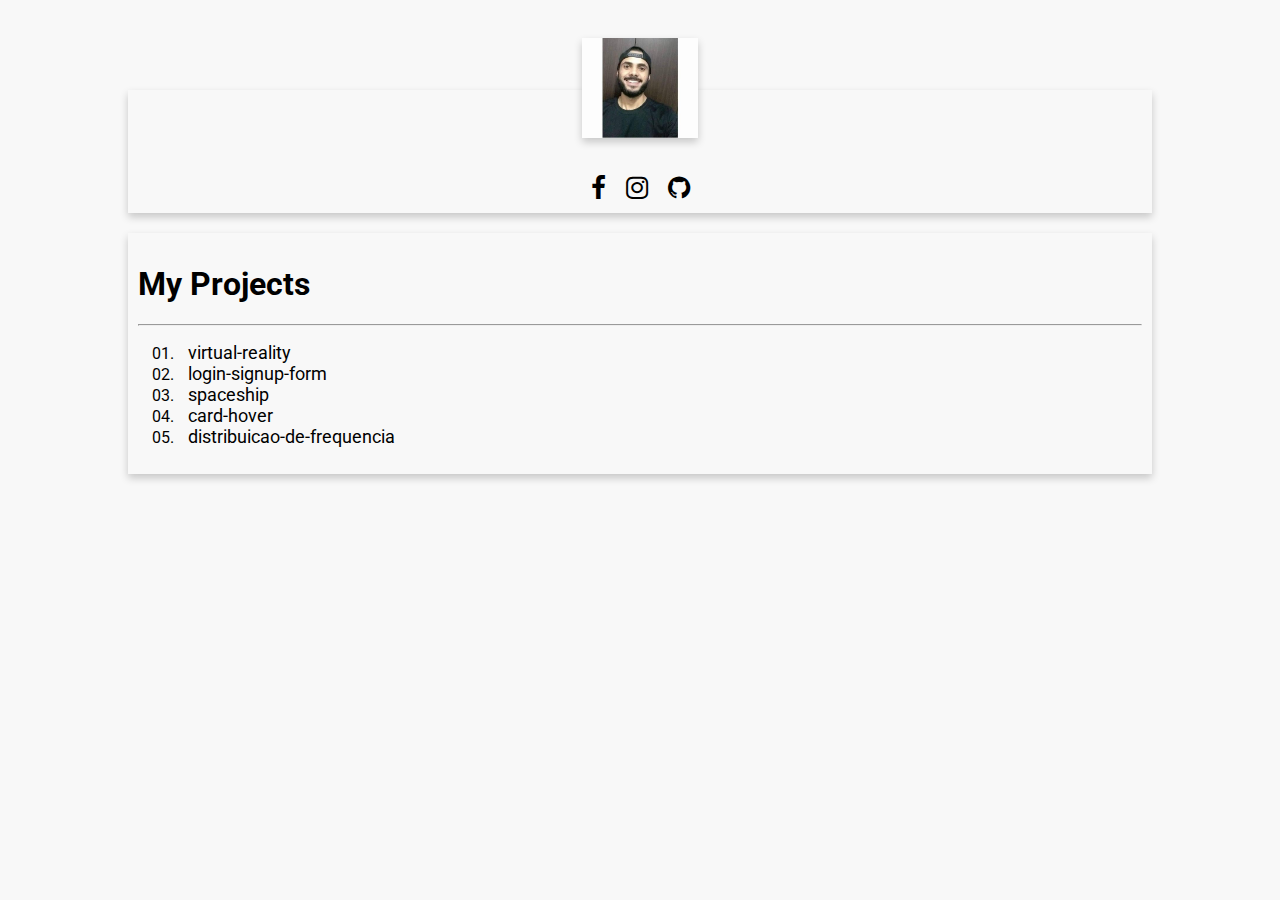
<file: index.html>
<!DOCTYPE html>
<html>
<head>
	<title>Meu Curriculum</title>
	<link rel="stylesheet" type="text/css" href="./assets/css/styles.css">
	<link rel="stylesheet" href="https://cdnjs.cloudflare.com/ajax/libs/font-awesome/4.7.0/css/font-awesome.min.css">
	<link href="https://fonts.googleapis.com/css2?family=Roboto:wght@100;300&display=swap" rel="stylesheet">
	
</head>
<body>

	<div class="container">
		<div class="description">
			<div class="photo">
				<center><img class="my-photo" src="./assets/imgs/photo-profile.png"></center>
			</div>
			<div class="social-media">
				<a target="_blank" href="https://www.facebook.com/luis.f.covelo"><i class="fa fa-facebook"></i></a>
				<a target="_blank" href="https://www.instagram.com/luiscovelo_"><i class="fa fa-instagram"></i></a>
				<a target="_blank" href="https://www.github.com/luiscovelo"><i class="fa fa-github"></i></a>
			</div>
		</div>

		<div class="card">
			<div class="card-title">
				<h1>My Projects</h1>
				<hr>
			</div>
			<div class="card-body">
				<ul>
                    <li>
                        <a target="_blank" href="https://luiscovelo.github.io/virtual-reality/">virtual-reality</a>
                    </li>
                    <li>
                        <a target="_blank" href="https://luiscovelo.github.io/login-signup-form/">login-signup-form</a>
					</li>
					<li>
                        <a target="_blank" href="https://luiscovelo.github.io/spaceship/">spaceship</a>
					</li>
					<li>
                        <a target="_blank" href="https://luiscovelo.github.io/card-hover/">card-hover</a>
					</li>
					<li>
                        <a target="_blank" href="https://luiscovelo.github.io/distribuicao-de-frequencia/">distribuicao-de-frequencia</a>
                    </li>
                </ul>
			</div>
		</div>

	</div>

	<!-- Global site tag (gtag.js) - Google Analytics -->
	<script async src="https://www.googletagmanager.com/gtag/js?id=UA-175677497-1"></script>
	<script>
	window.dataLayer = window.dataLayer || [];
	function gtag(){dataLayer.push(arguments);}
	gtag('js', new Date());

	gtag('config', 'UA-175677497-1');
	</script>


</body>
</html>
</file>
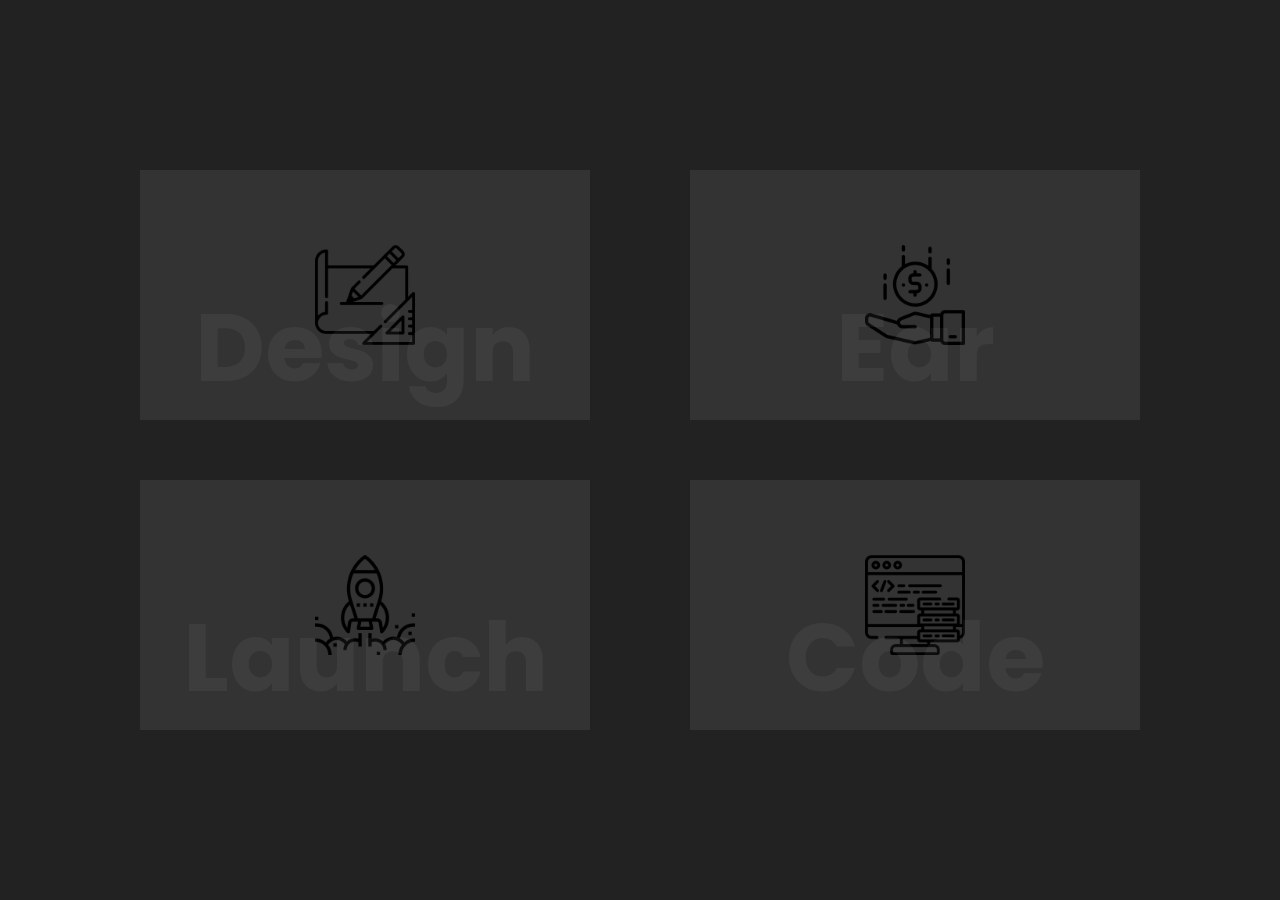
<file: card-hover/index.html>
<!DOCTYPE html>
<html lang="en">
<head>
    <meta charset="UTF-8">
    <meta name="viewport" content="width=device-width, initial-scale=1.0">
    <title>card-hover</title>

    <link rel="stylesheet" href="./assets/css/style.css">

</head>
<body>
    
    <div class="container">

        <div class="card">
            <div class="image-card" data-text="Design">
                <img src="./assets/imgs/sketch.png" alt="Skecth">
            </div>
            <div class="content">
                <div>
                    <h3>Design</h3>
                    <p>
                        Lorem ipsum dolor sit amet consectetur adipisicing elit. Hic nihil iure fugit?
                    </p>
                    <a href="#">Read More</a>
                </div>
            </div>
        </div>

        <div class="card">
            <div class="image-card" data-text="Ear">
                <img src="./assets/imgs/money.png" alt="Earn">
            </div>
            <div class="content">
                <div>
                    <h3>Earn</h3>
                    <p>
                        Lorem ipsum dolor sit amet consectetur adipisicing elit. Hic nihil iure fugit?
                    </p>
                    <a href="#">Read More</a>
                </div>
            </div>
        </div>

        <div class="card">
            <div class="image-card" data-text="Launch">
                <img src="./assets/imgs/startup.png" alt="Launch">
            </div>
            <div class="content">
                <div>
                    <h3>Launch</h3>
                    <p>
                        Lorem ipsum dolor sit amet consectetur adipisicing elit. Hic nihil iure fugit?
                    </p>
                    <a href="#">Read More</a>
                </div>
            </div>
        </div>

        <div class="card">
            <div class="image-card" data-text="Code">
                <img src="./assets/imgs/data.png" alt="Code">
            </div>
            <div class="content">
                <div>
                    <h3>Code</h3>
                    <p>
                        Lorem ipsum dolor sit amet consectetur adipisicing elit. Hic nihil iure fugit?
                    </p>
                    <a href="#">Read More</a>
                </div>
            </div>
        </div>

    </div>

</body>
</html>
</file>
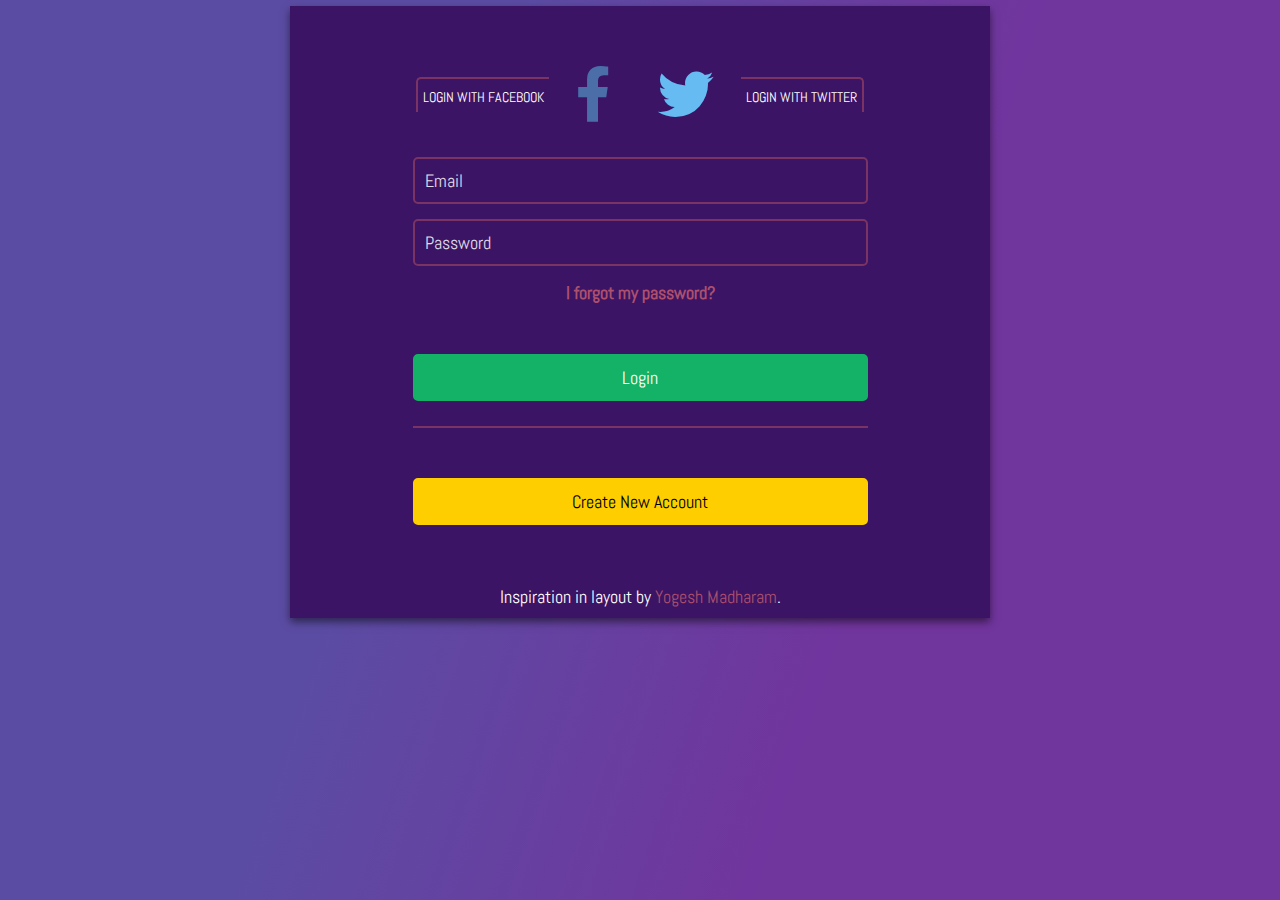
<file: login-signup-form/index.html>
<!DOCTYPE html>
<html lang="en">
<head>
    <meta charset="UTF-8">
    <meta name="viewport" content="width=device-width, initial-scale=1.0">
    <title>login-signup-form</title>

    <link href="https://fonts.googleapis.com/css2?family=Abel&display=swap" rel="stylesheet">
    <link rel="stylesheet" href="./assets/css/style.css">
    <link rel="stylesheet" href="https://cdnjs.cloudflare.com/ajax/libs/font-awesome/5.14.0/css/all.min.css">

</head>
<body>
    
    <div class="container">

        <div class="header">
            <div class="connection-socials-medias">
                <p class="p-login-facebook"><a href="#">LOGIN WITH FACEBOOK</a></p>
                <span class="icon-facebook">
                    <i class="fab fa-facebook-f"></i>
                </span>
                <span class="icon-twitter">
                    <i class="fab fa-twitter"></i>
                </span>
                <p class="p-login-twitter"><a href="#">LOGIN WITH TWITTER</a></p>
            </div>
        </div>
        <div class="content">

            <form action="#">
                <input type="text" placeholder="Email">
                <input type="text" placeholder="Password">

                <p class="p-recovery-password">
                    <a href="#">I forgot my password?</a>
                </p>

                <button class="btn-login">Login</button>
            </form>

            <div class="clear-fix"></div>

            <button class="btn-new-account">Create New Account</button>

        </div>

        <div class="footer">
            <p>Inspiration in layout by <a target="_blank" href="https://dribbble.com/shots/4031090-Login-Signup-Form">Yogesh Madharam</a>.</p>
        </div>

    </div>

</body>
</html>
</file>
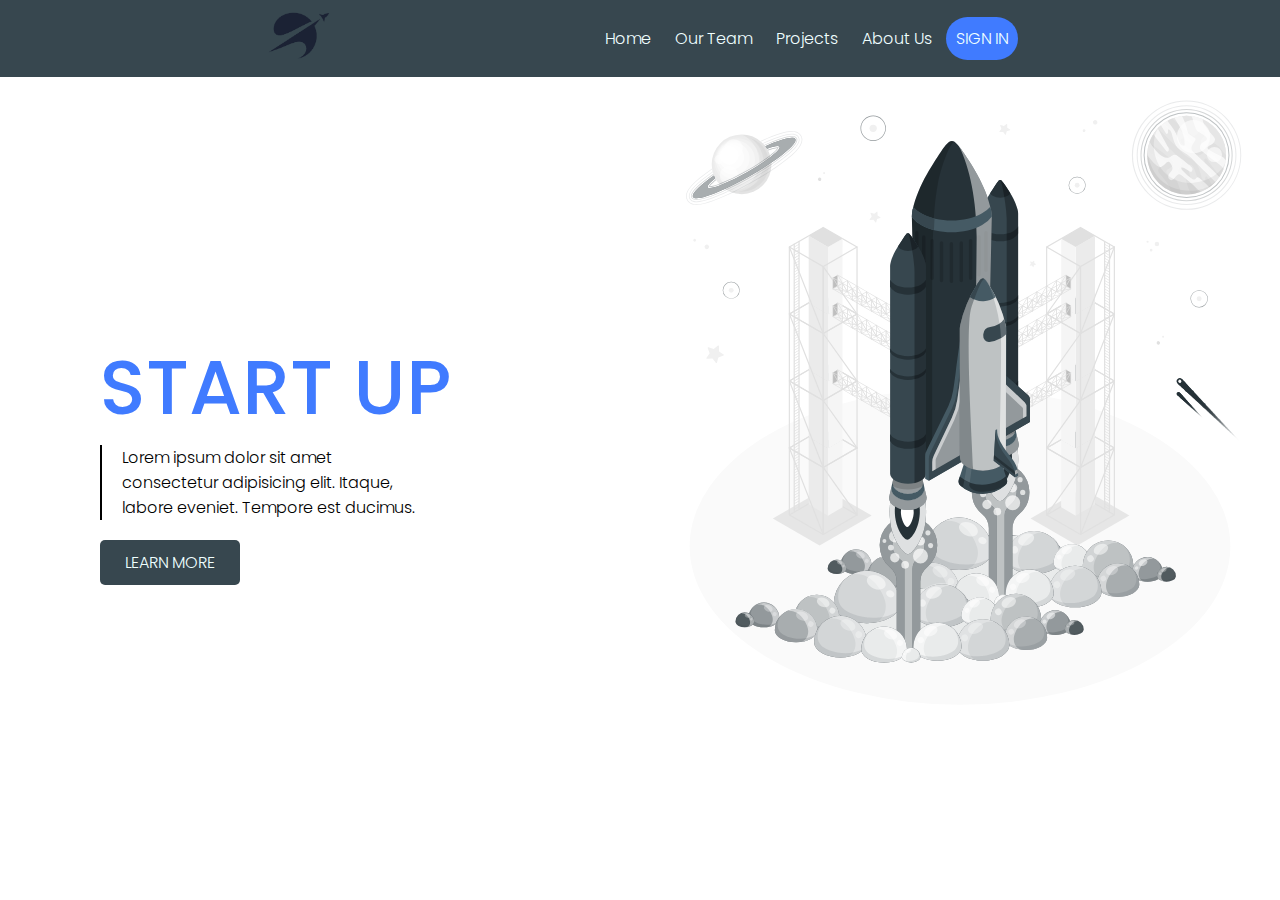
<file: spaceship/index.html>
<!DOCTYPE html>
<html lang="en">
<head>
    <meta charset="UTF-8">
    <meta name="viewport" content="width=device-width, initial-scale=1.0">
    <title>spaceship</title>

    <link href="https://fonts.googleapis.com/css2?family=Poppins:wght@100;300;500;700;900&amp;display=swap" rel="stylesheet">
    <link rel="stylesheet" href="./assets/css/style.css">

</head>
<body>
    
    <header class="header">
        <nav class="navbar">
            <a href="#">
                <img src="./assets/imgs/logo.png" alt="" width="70">
            </a>
            <ul>
                <li><a href="#">Home</a></li>
                <li><a href="#">Our Team</a></li>
                <li><a href="#">Projects</a></li>
                <li><a href="#">About Us</a></li>
                <li><a href="#" class="btn-login">Sign In</a></li>
            </ul>
        </nav>
    </header>

    <div class="container">

        <section class="content">
            <div class="details">
                <p class="title">Start Up</p>
                <div>
                    <p>Lorem ipsum dolor sit amet consectetur adipisicing elit. Itaque, labore eveniet. Tempore est ducimus.</p>
                </div>
                <button class="btn-learn-more">Learn More</button>
            </div>
        </section>

        <section class="content-img">
            <img class="img-1" src="./assets/imgs/Rocket-amico.svg">
        </section>

    </div>

</body>
</html>
</file>
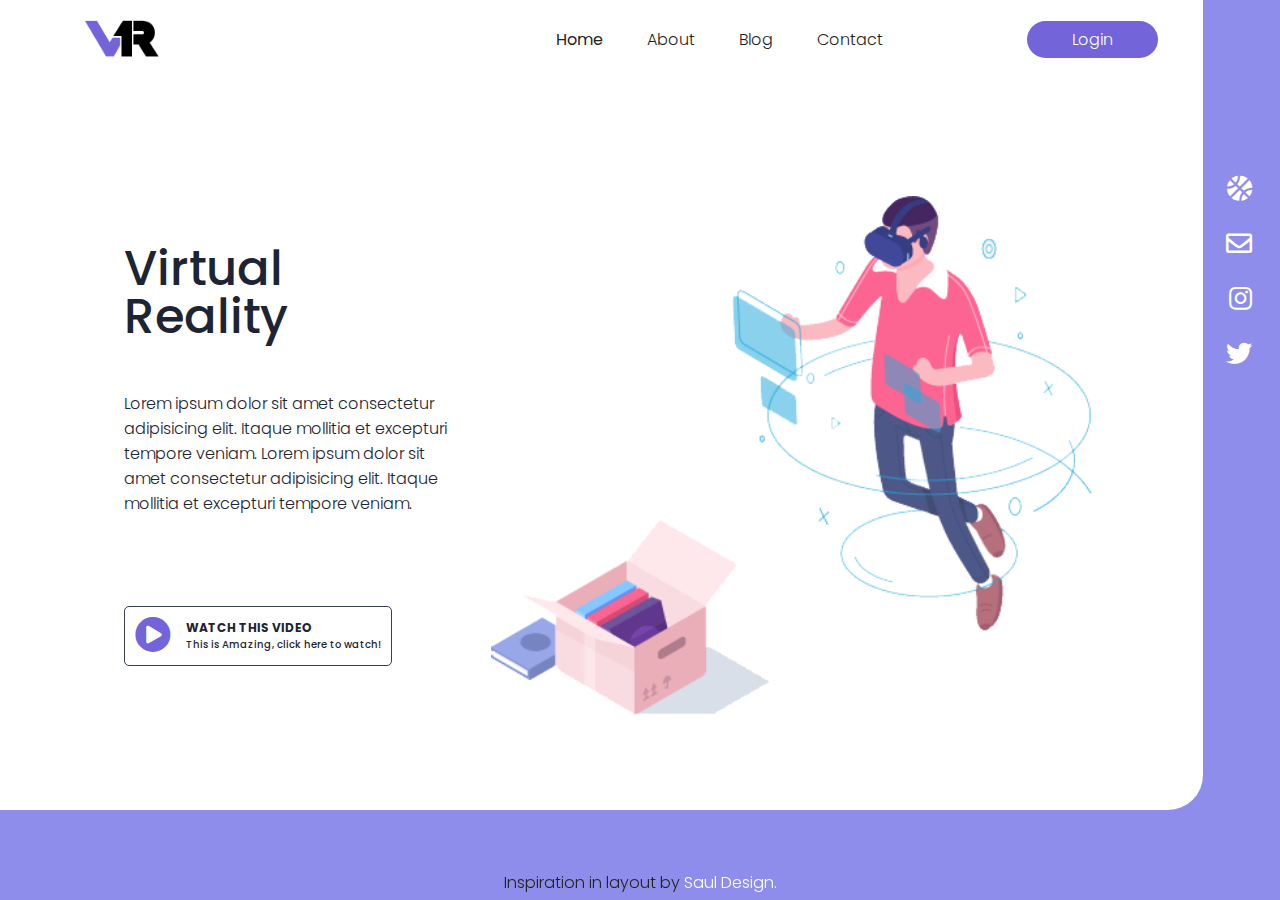
<file: virtual-reality/index.html>
<!DOCTYPE html>
<html lang="en">

<head>
    <meta charset="UTF-8">
    <meta name="viewport" content="width=device-width, initial-scale=1.0">
    <title>Virtual Reality</title>
    <link href="https://fonts.googleapis.com/css2?family=Poppins:wght@100;300;500;700;900&display=swap" rel="stylesheet">
    <link rel="stylesheet" href="https://cdnjs.cloudflare.com/ajax/libs/font-awesome/5.14.0/css/all.min.css">
    <link rel="stylesheet" href="./assets/css/style.css">
</head>

<body>

    <nav class="nav">
        <button class="btn-toggle"><i class="fas fa-bars"></i></button>
        <span class="logo"><img src="./assets/imgs/logo.png" width="75" alt="Logo Virtual Reality"></span>
        <ul id="navList">
            <li class="nav-link"><a href="#" class="active">Home</a></li>
            <li class="nav-link"><a href="#">About</a></li>
            <li class="nav-link"><a href="#">Blog</a></li>
            <li class="nav-link spancing-in-link"><a href="#">Contact</a></li>
            <li><a href="#" class="btn-login">Login</a></li>
        </ul>
    </nav>

    <div class="main">
        <div class="section-frontend">
            <div class="container">
                <div class="content">
                    <h1>Virtual <br> Reality</h1>
                    <p>
                        Lorem ipsum dolor sit amet consectetur adipisicing elit. Itaque mollitia et excepturi tempore veniam. Lorem ipsum dolor sit amet consectetur adipisicing elit. Itaque mollitia et excepturi tempore veniam.
                    </p>
                    <div class="watch-video">
                        <span class="icon-play-video"><i class="fas fa-play-circle"></i></span>
                        <div class="description-video">
                            <p class="title">Watch this video</p>
                            <p class="subtitle">This is Amazing, click here to watch!</p>
                        </div>
                    </div>
                </div>
                <div class="content-img">
                    <img src="./assets/imgs/men-virtual-reality.png" alt="Men Virtual Reality">
                </div>
            </div>
        </div>
        <div class="section-backend">
            <ul class="list-items-sociais">
                <li><a href="#"><i class="fas fa-basketball-ball"></i></a></li>
                <li><a href="#"><i class="far fa-envelope"></i></a></li>
                <li><a href="#"><i class="fab fa-instagram"></i></a></li>
                <li><a href="#"><i class="fab fa-twitter"></i></a></li>
            </ul>
        </div>
        <div class="section-footer">
            <p>Inspiration in layout by <a href="https://www.instagram.com/p/CCZTg_bpDkN/" target="_blank">Saul Design.</a></p>
        </div>
    </div>

    <script src="./assets/js/init.js"></script>

</body>

</html>
</file>
<file: assets/css/styles.css>
html, body {
	margin: 0;
}

body {
	background-color: #F8F8F8;
}

html {
	font-family: 'Roboto', sans-serif;
}

.container {
	display: block;
	padding-top: 7%;
	padding-right: 10%;
	padding-left: 10%;
}

.my-info {
	width: 60%;
	background-color: #08A764;
	color: #fff;
	padding-left: 3%;
	height: 350px;
}

.social-media {
	padding-top: 2%;
	display: flex;
  	align-items: center;
  	justify-content: center
}

a {
	color: #000000;
	font-size: 26px;
	margin: 10px;
	border: 0;
	background: transparent;
	cursor: pointer;
	text-decoration: none;
}

.my-photo {
	box-shadow: 0 4px 8px 0 rgba(0,0,0,0.2);
	height: 100px;
	margin-top: -5%;
}
.photo {
	width: 100%;
	align-items: center; 
}
.text-center {
	text-align: center;
}

.description {
	height: auto;
	box-shadow: 0 4px 8px 0 rgba(0,0,0,0.2);
}

.infos {
	margin-top: 2%;
	margin-left: 3%;
	margin-right: 3%;
}

.personal-info {
	display: flex;
	justify-content: center;
	align-items: center;
}

.info {
	display: flex;
	margin-left: 5%;
	margin-right: 5%;
	font-size: 23px;
}

.pipe {
	display: flex;
	font-size: 36px;
}

.card {
	margin-top: 2%;
	margin-bottom: 2%;
	padding: 1%;
	box-shadow: 0 4px 8px 0 rgba(0,0,0,0.2);
}

ul li {
	list-style: decimal-leading-zero;
}

ul li>a {
	font-size: 18px;
	transition: 0.2s;
}

a:hover {
	color: #7B3363;
}
</file>
<file: card-hover/assets/css/style.css>
@import url('https://fonts.googleapis.com/css2?family=Poppins:wght@300;500&display=swap');

* {
    margin: 0;
    padding: 0;
    box-sizing: border-box;
    font-family: 'Poppins', sans-serif;
}

body {
    display: flex;
    justify-content: center;
    align-items: center;
    background: #222;
    min-height: 100vh;
}

.image-card img {
    width: 35%;
}

.container {
    position: relative;
    width: 1000px;
    display: flex;
    justify-content: space-between;
    flex-wrap: wrap;
    margin: 20px 0px;
}

.container .card {
    position: relative;
    height: 250px;
    background: #fff;
    width: 45%;
    margin: 30px 0px;
}

.container .card .image-card {
    position: absolute;
    top: 0;
    left: 0;
    width: 100%;
    height: 100%;
    background: #333;
    z-index: 1;
    display: flex;
    justify-content: center;
    align-items: center;
    overflow: hidden;
    transition: 0.5s ease-in-out;
}

.container .card:hover .image-card {
    width: 150px;
    height: 150px;
    left: -75px;
    top: calc(50% - 75px);
    transition: 0.4s ease-in-out;
    background: #ff0057;
}

.container .card .image-card::before {
    content: attr(data-text);
    position: absolute;
    bottom: 0;
    left: 0;
    width: 100%;
    text-align: center;
    font-size: 6em;
    color: rgba(255, 255, 255, .05);
    font-weight: 700;
}

.container .card .image-card img {
    max-width: 100px;
    transition: 0.3s ease-in-out;
}

.container .card:hover .image-card img {
    max-width: 75px;
    transition: 0.3s ease-in-out;
}

.container .card .content {
    position: absolute;
    right: 0;
    width: calc(100% - 75px);
    height: 100%;
    padding: 20px;
    display: flex;
    justify-content: center;
    align-items: center;
}

.container .card .content h3 {
    margin-bottom: 5px;
    font-size: 24px;
}

.container .card .content a {
    display: inline-block;
    margin-top: 10px;
    padding: 5px 10px;
    background: #333;
    text-decoration: none;
    color: #fff;
}

.container .card .content a {
    transition: 0.2s ease-in;
}

.container .card .content a:hover {
    background: #ff0057;
}

@media (max-width: 992px){
    .container {
        width: 100%;
        flex-direction: column;
        align-items: center;
    }
    .container .card {
        width: 400px;
    }
}

@media (max-width: 768px){
    .container .card {
        max-width: 300px;
        flex-direction: column;
        height: auto;
    }
    .container .card .image-card {
        position: relative;
    }
    .container .card .image-card,
    .container .card:hover .image-card
    {
        width: 100%;
        height: 200px;
        left: 0;
    }
    .container .card .image-card img,
    .container .card:hover .image-card img
    {
        max-width: 100px;
    }
    .container .card .content {
        position: relative;
        width: 100%;
    }
}
</file>
<file: login-signup-form/assets/css/style.css>
*, input, button {
    margin: 0 auto;
    padding: 0;
    box-sizing: border-box;
    font-family: 'Abel', sans-serif;
    font-size: 18px;
}

body {
    width: 100%;
    height: 100vh;
    background: linear-gradient(0.3turn, #5B4CA3, #5B4CA3, #71359E,#71359E);
    padding-top: 0.5%;
}

.header {
    width: 65%; 
}

.header .connection-socials-medias {
    display: flex;
    flex-direction: row;
    justify-content: space-between;
    align-items: center;
    padding: 40px 0px 0px 0px;
    position: relative;
}

div .connection-socials-medias p:first-child {
    text-align: left;
}

div .connection-socials-medias p:last-child {
    text-align: right;
}

.header .connection-socials-medias p>a{
    font-size: 14px;
    color: #ffffff;
    text-decoration: none;
}

.icon-facebook > i {
    font-size: 56px;
    padding: 20px;
}

.connection-socials-medias .icon-facebook {
    color: #4B6EA9;
}

.connection-socials-medias .icon-twitter {
    color: #65BBF2;
}

.icon-twitter > i {
    font-size: 56px;
    padding: 20px;
}

.container {
    width: 700px;
    height: auto;
    background: #3B1465;
    box-shadow: 0 4px 8px 0 rgba(0,0,0,0.5);
    position: relative;
}

.content {
    width: 65%;
    height: inherit;
    display: flex;
    flex-direction: column;
    justify-content: center;
    align-items: center;
    padding: 0px 0px 35px 0px;
}

.content form,input,button {
    width: 100%;
}

.content form p {
    text-align: center;
    margin-top: 15px;
    font-weight: bold;
    cursor: pointer;
}

.content form p a {
    text-decoration: none;
    color: #AD506D;
}

.content form input {
    color: #ffffff;
    background: #3B1465;
    box-sizing: border-box;
    border: 2px solid #7B3363;
    border-radius: 5px;
    padding: 10px;
    margin-top: 15px;
    outline: none;
    transition: 0.2s;
}

input[type=text]:focus {
    border: 2px solid #555;
}

input::placeholder {
    color: #ffffff;
    opacity: 0.85;
}

.btn-login {
    background: #14B266;
    border: 2px solid #14B266;
    border-radius: 5px;
    color: #ffffff;
    padding: 10px;
    margin: 50px 0px 25px 0px;
    cursor: pointer;
    outline: none;
    transition: 0.2s;
}

.btn-login:focus {
    border: 2px solid #14B266;
}

.btn-login:hover {
    opacity: 0.75;
}

.btn-new-account {
    background: #FFCE00;
    border: 2px solid #FFCE00;
    border-radius: 5px;
    color: #000000;
    padding: 10px;
    margin: 50px 0px 25px 0px;
    cursor: pointer;
    outline: none;
    transition: 0.2s;
}

.btn-new-account:focus {
    border: 2px solid #FFCE00;
}

.btn-new-account:hover {
    opacity: 0.75;
}

.clear-fix {
    border: 1px solid #7B3363;
    width: 100%;
}

.connection-socials-medias p>a {
    transition: 0.2s;
}

.connection-socials-medias p>a:hover {
    opacity: 0.75;
}

.p-login-facebook {
    padding: 5px;
    border-left: 2px solid #7B3363;
    border-top: 2px solid #7B3363;
    border-top-left-radius: 5px;
}

.p-login-twitter {
    padding: 5px;
    border-right: 2px solid #7B3363;
    border-top: 2px solid #7B3363;
    border-top-right-radius: 5px;
}

.footer {
    width: 100%;
    text-align: center;
    color: #ffffff;
    padding-bottom: 10px;
}


.footer a {
    color: #AD506D;
    text-decoration: none;
}

@media (max-width: 480px){
    .container {
        width: 90%;
    }
    .header {
        width: 90%;
    }
    .content {
        width: 90%;
    }
}
</file>
<file: spaceship/assets/css/style.css>
*, button {
    margin: 0;
    padding: 0;
    box-sizing: border-box;
    font-family: 'Poppins', sans-serif;
    font-weight: 300;
}

.header {
    width: 100%;
    height: 75px;
}

.navbar {
    display: flex;
    flex-direction: row;
    align-items: center;
    justify-content: space-evenly;
    background: #37474F;
}

.navbar ul li {
    display: inline-block;
}

.navbar ul li a{
    padding: 10px;
    text-decoration: none;
    color: azure;
}

.container {
    display: flex;
    flex-direction: row;
    flex-wrap: wrap;
    height: 85vh;
    overflow: hidden;
}

.container .content {
    width: 50%;
    height: inherit;
    display: flex;
    justify-content: center;
    flex-direction: column;
    align-items: flex-start;
}

.container .content .details {
    padding-left: 100px;
}

p.title {
    font-size: 76px;
    text-transform: uppercase;
    font-weight: 500;
    color: #407BFF;
}

.details div {
    border-left: 2px solid #000000;
    width: 60%;
}

.details div p {
    padding-left: 20px;
    margin-bottom: 20px;
}

.btn-learn-more {
    background: #37474F;
    padding: 10px 25px;
    outline: none;
    border: none;
    color: azure;
    text-transform: uppercase;
    font-size: 16px;
    cursor: pointer;
    border-radius: 5px;
}

.btn-login {
    background: #407BFF;
    outline: none;
    border: none;
    color: azure;
    text-transform: uppercase;
    cursor: pointer;
    border-radius: 25px;
}

.content-img {
    height: inherit;
    width: 50%;
}

.container .content-img img {
    max-height: 100%;
    float: right;
}

.img-1 {
    transition: 1s;
}

.img-1:hover{
    animation-name: decolando;
    animation-duration: 2s;
}

@keyframes decolando {
    10% {
        transform: translateY(-50px)
    }
    100% {
        transform: translateY(0px)
    }
}
</file>
<file: virtual-reality/assets/css/style.css>
*,
input,
button {
    margin: 0;
    padding: 0;
    box-sizing: border-box;
    font-family: 'Poppins', sans-serif;
    font-weight: 300;
}

body {
    background: #8e8deb;
}

.header {
    width: 94%;
    display: flex;
    background: #fff;
}

.nav-bar {
    width: 94%;
    display: flex;
    justify-content: center;
    align-items: center;
    height: 100px;
    background: #fff;
}

.list-items {
    width: 94%;
    display: flex;
    justify-content: space-around;
    padding: 24px 24px;
}

.list-items li {
    list-style: none;
}

.list-items li a {
    text-decoration: none;
    color: #354052;
}

.section-frontend {
    z-index: 1;
    position: absolute;
    height: calc(90vh - 100px);
    width: 94%;
    background: #fff;
    border-radius: 0 0 35px 0;
    -moz-border-radius: 0 0 35px 0;
    -webkit-border-radius: 0 0 35px 0;
    padding-bottom: 25px;
}

.section-backend {
    position: absolute;
    width: 100%;
}

.btn-login {
    background: #7364d9;
    padding: 7px 45px;
    color: #fff!important;
    border-radius: 35px 35px 35px 35px;
    -moz-border-radius: 35px 35px 35px 35px;
    -webkit-border-radius: 35px 35px 35px 35px;
    transition: 0.3s;
}

.btn-login:hover {
    background: #8e8deb;
}

.list-items-sociais {
    display: flex;
    flex-direction: column;
    align-items: flex-end;
    justify-content: center;
    margin-right: 2%;
    margin-top: 50px;
}

.list-items-sociais li {
    list-style: none;
    margin-top: 25px;
}

.list-items-sociais li a {
    text-decoration: none;
}

.nav-link {
    transition: 0.3s;
}

.nav-link:hover {
    color: #8e8deb;
}

.list-items-sociais li a .fab,
.fas,
.far {
    font-size: 26px;
    color: #fff;
    transition: 0.3s;
}

.fab:hover,
.fas:hover,
.far:hover {
    color: #1d2433!important;
}

.container {
    display: flex;
    justify-content: center;
    width: 94%;
    height: inherit;
}

.content {
    display: flex;
    justify-content: center;
    align-items: flex-start;
    flex-direction: column;
    width: 40%;
    margin-left: 11%;
    height: inherit;
}

.content h1 {
    font-size: 3rem;
    font-weight: 500;
    line-height: 3rem;
    padding-bottom: 50px;
    color: #1d2433;
}

p {
    color: #1d2433;
}

.content-img {
    display: flex;
    justify-content: space-evenly;
    align-items: center;
    flex-direction: column;
    width: 60%;
    height: inherit;
}

.content-img img {
    height: 90%;
    padding: 60px;
}

.icon-play-video>.fas {
    color: #7364d9;
    font-size: 36px;
    cursor: pointer;
}

.watch-video {
    display: flex;
    flex-direction: row;
    justify-content: flex-start;
    align-items: center;
    margin-top: 90px;
    border: 1px solid #354052;
    padding: 10px;
    border-radius: 5px;
}

.description-video {
    padding-left: 15px;
}

.description-video>.title {
    font-weight: 700;
    text-transform: uppercase;
    font-size: 12px;
}

.description-video>.subtitle {
    font-weight: 500;
    font-size: 10px;
}

.nav {
    width: 94%;
    height: 100px;
    background: #fff;
}

.nav ul {
    float: right;
    margin-right: 25px;
}

.nav ul li {
    display: inline-block;
    list-style: none;
    line-height: 80px;
    margin: 0 50px;
}

.nav ul li a {
    text-decoration: none;
    color: #1d241d;
}

span>img {
    margin-left: 7%;
    margin-top: 20px;
}

.btn-toggle {
    display: none;
}

.nav ul {
    display: block;
}

.btn-toggle {
    float: right;
    margin-top: 20px;
    margin-right: 20px;
    background: #7364d9;
    padding: 2px 10px;
    border: 1px solid #7364d9;
    border-radius: 2px;
}

.section-footer {
    width: 100%;
    position: fixed;
    bottom: 0px;
    text-align: center;
    color: #fff;
    padding: 5px;
}

.section-footer p {
    color: #1d241d;
}

.section-footer a {
    color: #fff;
    font-weight: 300;
    text-decoration: none;
    cursor: pointer;
}

.spancing-in-link {
    margin-right: 350px!important;
}

.active {
    font-weight: 400;
    color: #1d2433;
}

@media (max-width: 850px) {
    .nav ul li {
        margin: 0 10px;
    }
    .btn-login {
        padding: 7px 30px;
    }
    .content h1 {
        font-size: 2rem;
        font-weight: 500;
        line-height: 2rem;
        padding-bottom: 30px;
    }
    .content p {
        font-size: 0.85rem;
    }
    .watch-video {
        margin-top: 30px;
    }
    .nav {
        width: 92%;
    }
    .section-frontend {
        width: 92%;
    }
}

@media (min-width: 850px) {
    .nav ul li {
        margin: 0 20px;
    }
}

@media (max-width: 680px) {
    .content-img {
        display: none;
    }
    .section-frontend {
        height: 70vh;
    }
    .content {
        width: 100%;
    }
}

@media (max-width: 680px) {
    .btn-toggle {
        display: block;
    }
    .nav ul {
        display: none;
    }
    .nav ul {
        z-index: 2;
        position: fixed;
        width: 90%;
        height: max-content;
        background: #fff;
        top: 100px;
        left: 0;
        text-align: center;
        border-radius: 0 0 35px 0;
        -moz-border-radius: 0 0 35px 0;
        -webkit-border-radius: 0 0 35px 0;
    }
    .nav ul li {
        display: block;
        width: 100%;
        margin: 0;
    }
    .nav {
        width: 90%;
    }
    .section-frontend {
        width: 90%;
    }
    .content h1 {
        font-size: 3rem;
        font-weight: 500;
        line-height: 3rem;
        padding-bottom: 60px;
    }
    .content p {
        font-size: 1rem;
    }
    .watch-video {
        margin-top: 60px;
    }
    .nav-link:hover {
        background: #7364d9;
    }
    .nav-link>a:hover {
        color: #fff;
    }
}

@media (max-width: 480px) {
    .section-footer {
        padding: 20px;
    }
}

@media (min-width: 1250px) {
    .list-items-sociais {
        margin-right: 2.2%;
    }
}

@media (min-width: 1920px) {
    .list-items-sociais {
        margin-right: 2.4%;
    }
    .content-img img {
        height: 65%;
    }
}

@media (max-width: 1400px) {
    .spancing-in-link {
        margin-right: 120px!important;
    }
}

@media (max-width: 1024px) {
    .spancing-in-link {
        margin-right: 30px!important;
    }
}

@media (min-width: 1660px) {
    .nav ul li {
        margin: 0 40px;
    }
}

.nav ul {
    animation: fadeIn ease 0.5s;
    -webkit-animation: fadeIn ease 0.5s;
    -moz-animation: fadeIn ease 0.5s;
    -o-animation: fadeIn ease 0.5s;
    -ms-animation: fadeIn ease 0.5s;
}

@keyframes fadeIn {
    0% {
        opacity: 0;
    }
    100% {
        opacity: 1;
    }
}

@-moz-keyframes fadeIn {
    0% {
        opacity: 0;
    }
    100% {
        opacity: 1;
    }
}

@-webkit-keyframes fadeIn {
    0% {
        opacity: 0;
    }
    100% {
        opacity: 1;
    }
}

@-o-keyframes fadeIn {
    0% {
        opacity: 0;
    }
    100% {
        opacity: 1;
    }
}

@-ms-keyframes fadeIn {
    0% {
        opacity: 0;
    }
    100% {
        opacity: 1;
    }
}
</file>
